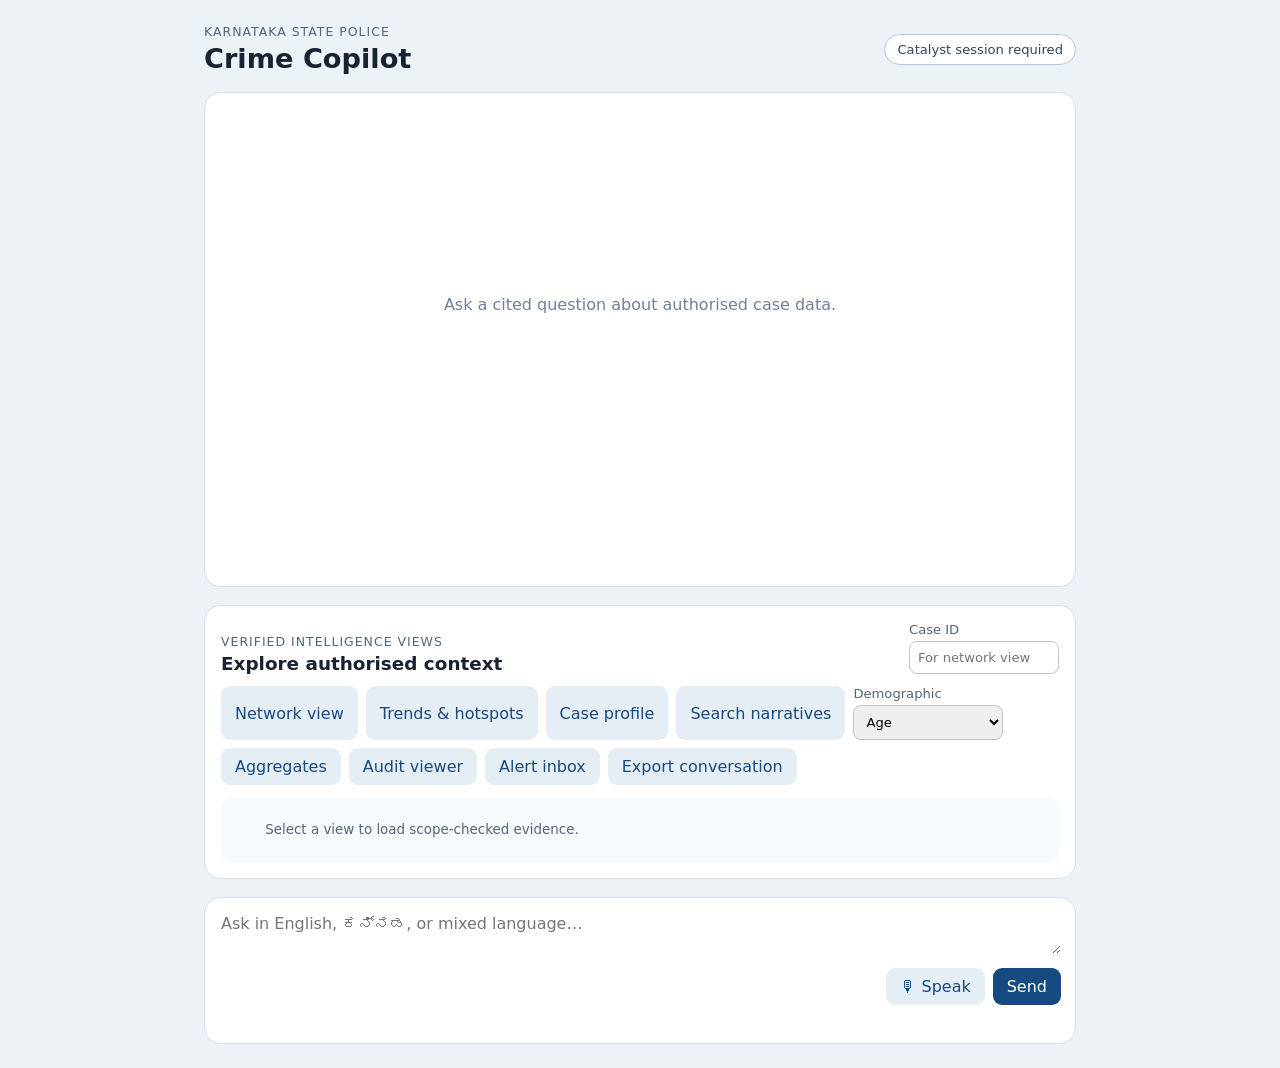
<file: web/index.html>
<!doctype html>
<html lang="en">
<head>
  <meta charset="utf-8">
  <meta name="viewport" content="width=device-width, initial-scale=1">
  <meta http-equiv="Content-Security-Policy" content="default-src 'self'; connect-src 'self'; script-src 'self'; style-src 'self'; img-src 'self' data:; base-uri 'none'; form-action 'self'">
  <title>KSP Crime Copilot</title>
  <link rel="stylesheet" href="styles.css">
</head>
<body>
  <main class="shell">
    <header class="topbar">
      <div>
        <p class="eyebrow">Karnataka State Police</p>
        <h1>Crime Copilot</h1>
      </div>
      <span id="role-badge" class="badge">Catalyst session required</span>
    </header>
    <section id="conversation" class="conversation" aria-live="polite">
      <div class="empty-state">Ask a cited question about authorised case data.</div>
    </section>
    <section class="intelligence-tools" aria-labelledby="tools-title">
      <div class="tools-heading">
        <div>
          <p class="eyebrow">Verified intelligence views</p>
          <h2 id="tools-title">Explore authorised context</h2>
        </div>
        <label class="case-picker">Case ID
          <input id="case-id" type="number" min="1" inputmode="numeric" placeholder="For network view">
        </label>
      </div>
      <div class="tool-actions">
        <button id="network-view" type="button" class="secondary">Network view</button>
        <button id="analytics-view" type="button" class="secondary">Trends &amp; hotspots</button>
        <button id="profile-view" type="button" class="secondary">Case profile</button>
        <button id="narrative-view" type="button" class="secondary">Search narratives</button>
        <label class="case-picker">Demographic
          <select id="demographic-dimension">
            <option value="AgeYear">Age</option>
            <option value="GenderID">Gender</option>
            <option value="OccupationID">Occupation</option>
            <option value="ReligionID">Religion (authorised aggregate)</option>
            <option value="CasteID">Caste (authorised aggregate)</option>
          </select>
        </label>
        <button id="demographics-view" type="button" class="secondary">Aggregates</button>
        <button id="audit-view" type="button" class="secondary">Audit viewer</button>
        <button id="alerts-view" type="button" class="secondary">Alert inbox</button>
        <button id="export-view" type="button" class="secondary">Export conversation</button>
      </div>
      <div id="intelligence-output" class="intelligence-output" aria-live="polite">
        Select a view to load scope-checked evidence.
      </div>
    </section>
    <form id="composer" class="composer">
      <textarea id="question" rows="2" placeholder="Ask in English, ಕನ್ನಡ, or mixed language…" required></textarea>
      <div class="composer-actions">
        <button id="mic" type="button" class="secondary" aria-label="Start voice input">🎙 Speak</button>
        <button type="submit" class="primary">Send</button>
      </div>
      <p id="status" class="status" role="status"></p>
    </form>
  </main>
  <script src="app.js"></script>
</body>
</html>
</file>
<file: web/styles.css>
:root { color-scheme: light; font-family: system-ui, sans-serif; color: #182230; background: #edf2f7; }
* { box-sizing: border-box; }
body { margin: 0; min-height: 100vh; }
.shell { width: min(920px, 100%); min-height: 100vh; margin: auto; padding: 24px; display: flex; flex-direction: column; gap: 18px; }
.topbar { display: flex; align-items: center; justify-content: space-between; gap: 12px; }
.eyebrow { margin: 0; color: #53657a; font-size: .78rem; text-transform: uppercase; letter-spacing: .08em; }
h1 { margin: 4px 0 0; font-size: 1.7rem; }
.badge { border: 1px solid #b7c6d8; border-radius: 999px; padding: 7px 12px; color: #31465f; font-size: .82rem; background: white; }
.conversation { flex: 1; min-height: 55vh; padding: 22px; border: 1px solid #d3dde8; border-radius: 16px; background: white; overflow: auto; }
.intelligence-tools { padding: 16px; border: 1px solid #d3dde8; border-radius: 16px; background: white; }
.tools-heading { display: flex; align-items: end; justify-content: space-between; gap: 14px; }
.tools-heading h2 { margin: 4px 0 0; font-size: 1.15rem; }
.case-picker { display: grid; gap: 4px; color: #53657a; font-size: .82rem; }
.case-picker input, .case-picker select { width: 150px; padding: 8px; border: 1px solid #b7c6d8; border-radius: 8px; font: inherit; }
.tool-actions { display: flex; flex-wrap: wrap; gap: 8px; margin-top: 12px; }
.intelligence-output { min-height: 42px; margin-top: 12px; padding: 10px; color: #53657a; background: #f7fafc; border-radius: 9px; white-space: pre-wrap; font-size: .84rem; }
.audit-table { border-collapse: collapse; min-width: 100%; font-size: .82rem; }
.audit-table th, .audit-table td { border-bottom: 1px solid #d8e2eb; padding: 8px; text-align: left; vertical-align: top; }
.audit-table td:nth-child(3) { min-width: 18rem; }
.case-detail-table { border-collapse: collapse; min-width: 100%; font-size: .82rem; }
.case-detail-table th, .case-detail-table td { border-bottom: 1px solid #d8e2eb; padding: 8px; text-align: left; vertical-align: top; }
.case-detail-table th { width: 13rem; color: #53657a; }
.alert-table { border-collapse: collapse; min-width: 100%; font-size: .82rem; }
.alert-table th, .alert-table td { border-bottom: 1px solid #d8e2eb; padding: 8px; text-align: left; vertical-align: top; }
.alert-actions { display: flex; flex-wrap: wrap; gap: 5px; min-width: 13rem; }
.alert-action { padding: 5px 8px; font-size: .75rem; }
.narrative-results { margin: 8px 0 0; padding-left: 1.2rem; }
.narrative-results li { margin: 8px 0; }
.prevention-leads { margin: 8px 0 0; padding-left: 1.2rem; }
.prevention-leads li { margin: 8px 0; }
.network-graph { width: 100%; min-height: 220px; border-radius: 8px; background: #eef4f8; }
.network-graph text { font: 11px system-ui, sans-serif; fill: #233044; }
.network-graph line { stroke: #8da6bb; stroke-width: 1.5; }
.network-graph circle { fill: #174a7e; stroke: white; stroke-width: 2; }
.hotspot-map { width: 100%; min-height: 260px; border-radius: 8px; background: #eaf4ef; }
.hotspot-map circle { fill: #d95f3f; fill-opacity: .58; stroke: #8d2f1d; stroke-width: 2; }
.empty-state { color: #718096; text-align: center; padding: 20vh 12px; }
.message { max-width: 82%; margin: 0 0 18px; padding: 12px 15px; border-radius: 14px; white-space: pre-wrap; }
.message.user { margin-left: auto; color: white; background: #174a7e; }
.message.assistant { color: #233044; background: #f1f5f9; }
.citations { margin-top: 9px; color: #476581; font-size: .82rem; }
.citation-link { padding: 0; color: #174a7e; background: transparent; text-decoration: underline; }
.composer { padding: 14px; border: 1px solid #d3dde8; border-radius: 16px; background: white; }
textarea { width: 100%; resize: vertical; border: 0; outline: 0; font: inherit; color: inherit; }
.composer-actions { display: flex; justify-content: flex-end; gap: 8px; margin-top: 10px; }
button { border: 0; border-radius: 9px; padding: 9px 14px; font: inherit; cursor: pointer; }
button.primary { color: white; background: #174a7e; }
button.secondary { color: #174a7e; background: #e5edf5; }
button.listening { color: white; background: #b42318; }
.status { min-height: 1.2em; margin: 8px 0 0; color: #66788d; font-size: .82rem; }
@media (max-width: 600px) { .tools-heading { align-items: stretch; flex-direction: column; } .case-picker input { width: 100%; } }
</file>
